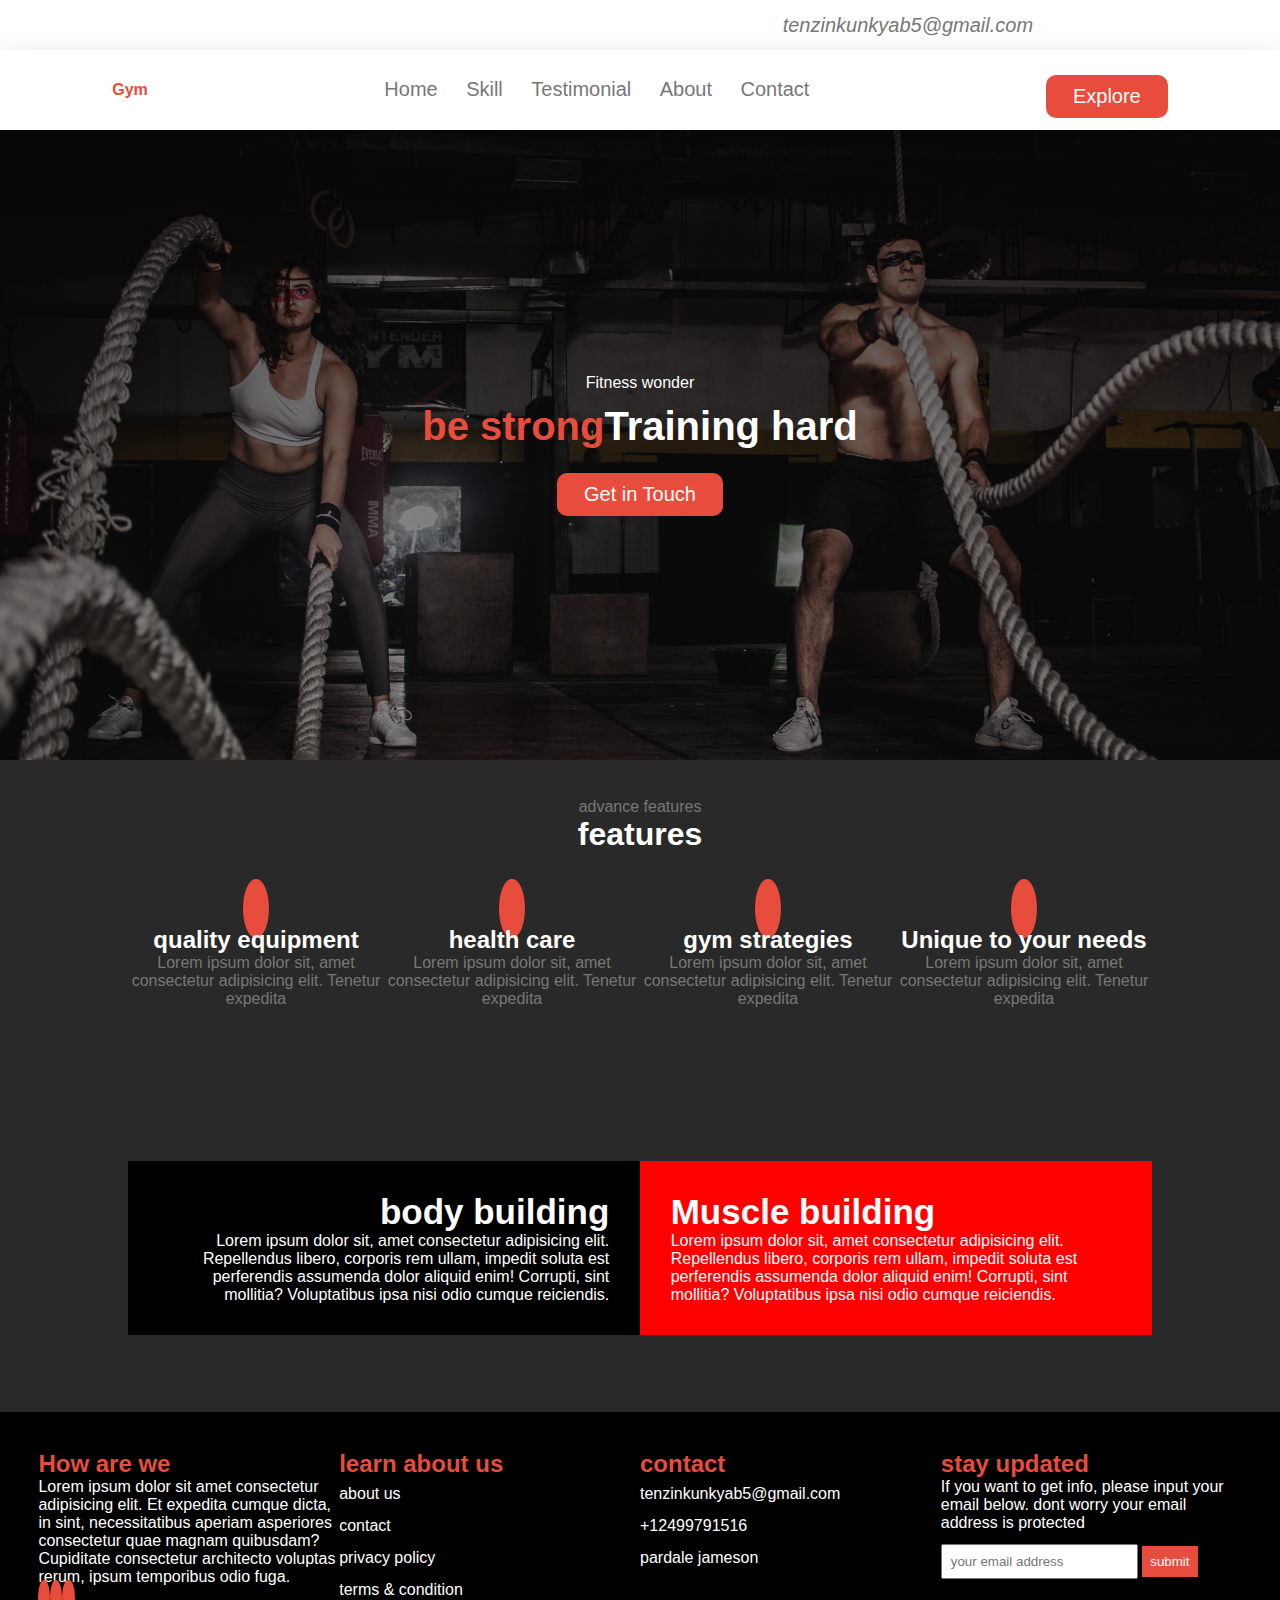
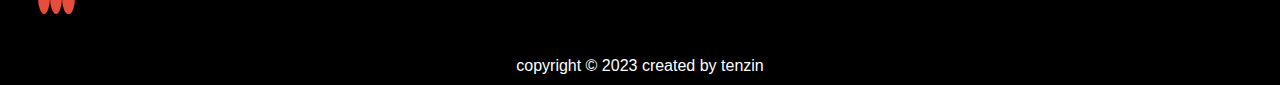
<file: index.html>
<!DOCTYPE html>
<html lang="en">
<head>
    <link rel="stylesheet" href="https://cdnjs.cloudflare.com/ajax/libs/font-awesome/6.4.2/css/all.min.css" integrity="sha512-z3gLpd7yknf1YoNbCzqRKc4qyor8gaKU1qmn+CShxbuBusANI9QpRohGBreCFkKxLhei6S9CQXFEbbKuqLg0DA==" crossorigin="anonymous" referrerpolicy="no-referrer" />
    <link rel="stylesheet" href="index.css">
    <meta charset="UTF-8">

    <meta name="viewport" content="width=device-width, initial-scale=1.0">
    <title>Gym</title>
</head>
<body>
   
     <section class="main-sec">
        <div class="nav">
            <div class="icon">
                <i class="fab fa-facebook"></i>
                <i class="fab fa-instagram"></i>
                <i class="fab fa-whatsapp"></i>
            </div>
            <div class="address">
                <span>
                    <i class="fas fa-envelope">tenzinkunkyab5@gmail.com</i>
                </span>
            </div>
        </div>
     <div class="navbar h-class">
        <h4 class="logo">Gym</h4>
        <ul class="items v-class">
            <li><a href="/">Home</a></li>
            <li><a href="/skill">Skill</a></li>
            <li><a href="/testimonial">Testimonial</a></li>
            <li><a href="/about.html">About</a></li>
            <li><a href="/contact.html">Contact</a></li>

        </ul>
        <button class="btn">Explore</button>
        <div class="burger">&#9776</div>
     </div>
     <div class="row">
        <div class="content">
            <p>Fitness wonder</p>
            <h1><span>be strong</span>Training hard</h1>
            <button class="btn">Get in Touch</button>
        </div>
     </div>


     </section>
  
      <!--features-->

      <section class="sec">
        <p>advance features</p>
        <h1>features</h1>
        <div class="boxes">
            <div class="box">
                <i class="fas fa-eject"></i>
                <h2>quality equipment</h2>
                <p>Lorem ipsum dolor sit, amet 
            consectetur adipisicing elit. Tenetur expedita</p>
            </div>

            <div class="box">
                <i class="fas fa-heart"></i>
                <h2>health care</h2>
                <p>Lorem ipsum dolor sit, amet consectetur 
                    adipisicing elit. Tenetur expedita</p>
            </div>
            <div class="box">
                <i class="fas fa-dumbbell"></i>
                <h2>gym strategies</h2>
                <p>Lorem ipsum dolor sit, amet 
                    consectetur adipisicing elit. Tenetur expedita</p>
            </div>
            <div class="box">
                <i class="fas fa-warehouse"></i>
                <h2>Unique to your needs</h2>
                <p>Lorem ipsum dolor sit, amet 
                    consectetur adipisicing elit. Tenetur expedita</p>
            </div>
        </div>
      </section>

      <section class="sec">
        <div class="boxes">
            <div class="box left">
                <h1>body building</h1>
                <p class="para">
                    Lorem ipsum dolor sit, amet consectetur adipisicing elit. Repellendus libero, corporis rem ullam, impedit soluta est perferendis assumenda dolor aliquid enim! Corrupti, 
                    sint mollitia? Voluptatibus ipsa nisi odio cumque reiciendis.
                </p>
            </div>
            <div class="box right">
                <h1>Muscle building</h1>
                <p class="para">
                    Lorem ipsum dolor sit, amet consectetur adipisicing elit. Repellendus libero, corporis rem ullam, impedit soluta est perferendis assumenda dolor aliquid enim! Corrupti, 
                    sint mollitia? Voluptatibus ipsa nisi odio cumque reiciendis.
                </p>
            </div>
        </div>
      </section>

      <!--footer-->

      <section class="f-sec">
        <div class="footer">
            <div class="f-box">
                <h2>How are we</h2>
                <p>Lorem ipsum dolor sit amet consectetur adipisicing elit. Et expedita cumque dicta, in sint, necessitatibus aperiam asperiores consectetur quae magnam quibusdam? Cupiditate 
                    consectetur architecto voluptas rerum, ipsum temporibus odio fuga.</p>
            
            <i class="fab fa-youtube"></i>
            <i class="fab fa-twitter"></i>

            <i class="fab fa-snapchat"></i>

                </div>
                <div class="f-box">
                    <h2>learn about us</h2>
                    <li>about us</li>
                    <li>contact</li>
                    <li>privacy policy</li>
                    <li>terms & condition</li>
                </div>
                <div class="f-box">
                    <h2>contact</h2>
                    <li>tenzinkunkyab5@gmail.com</li>
                    <li>+12499791516</li>
                    <li>pardale jameson</li>
                </div>
             
                <div class="f-box">
                    <h2>stay updated</h2>
                    <p>If you want to get info, please input your email
                        below. dont worry your email address is protected </p>
                        <input type="text" name="email" placeholder="your email address">
                        <button>submit</button>
                </div>
        </div>
      </section>

      <footer>copyright &copy;  2023 created by tenzin</footer>



    
    <script src="index.js"></script>
</body>
</html>
</file>
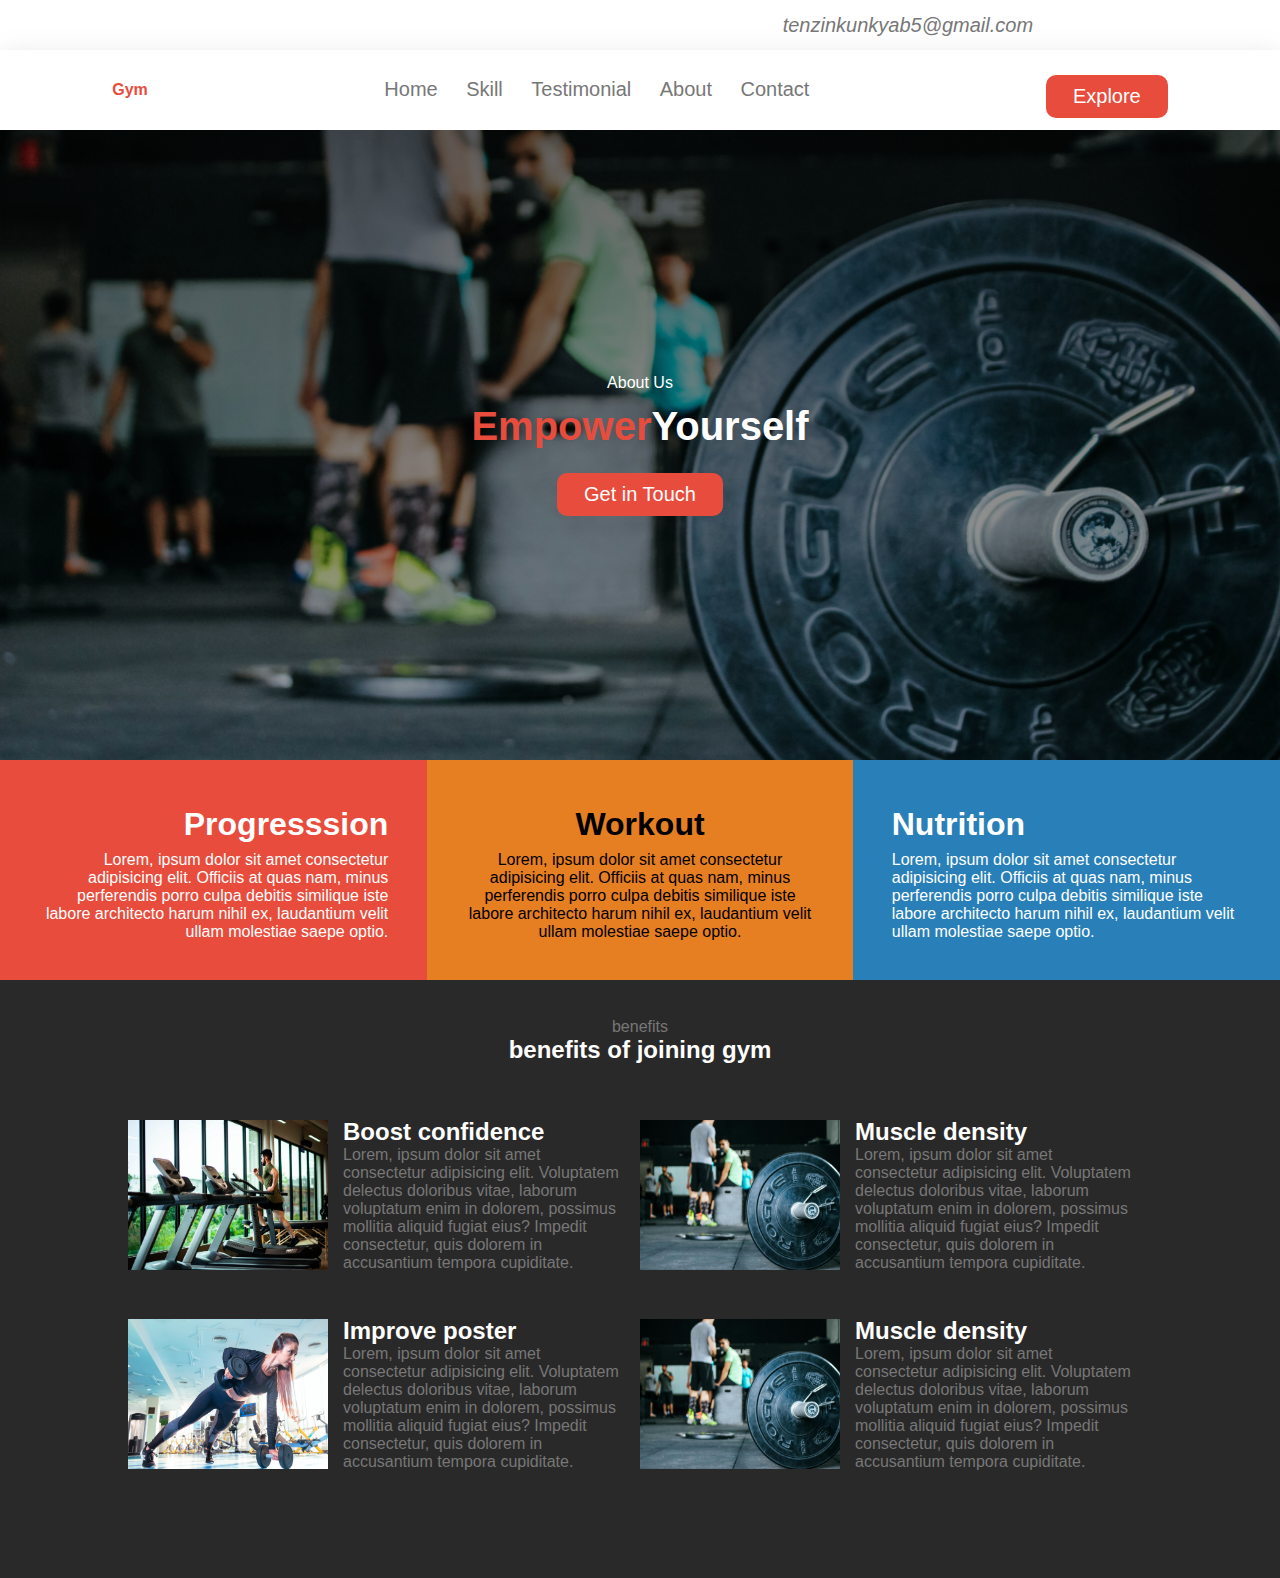
<file: about.html>
<!DOCTYPE html>
<html lang="en">
<head>
    <link rel="stylesheet" href="index.css">
    <link rel="stylesheet" href="https://cdnjs.cloudflare.com/ajax/libs/font-awesome/6.4.2/css/all.min.css" integrity="sha512-z3gLpd7yknf1YoNbCzqRKc4qyor8gaKU1qmn+CShxbuBusANI9QpRohGBreCFkKxLhei6S9CQXFEbbKuqLg0DA==" crossorigin="anonymous" referrerpolicy="no-referrer" />

    <meta charset="UTF-8">
    <meta name="viewport" content="width=device-width, initial-scale=1.0">
    <title>Gym</title>
</head>
<body>
    <section class="main-sec">
        <div class="nav">
            <div class="icon">
                <i class="fab fa-facebook"></i>
                <i class="fab fa-instagram"></i>
                <i class="fab fa-whatsapp"></i>
            </div>
            <div class="address">
                <span>
                    <i class="fas fa-envelope">tenzinkunkyab5@gmail.com</i>
                </span>
            </div>
        </div>
     <div class="navbar h-class">
        <h4 class="logo">Gym</h4>
        <ul class="items v-class">
            <li><a href="/">Home</a></li>
            <li><a href="/skill">Skill</a></li>
            <li><a href="/testimonial">Testimonial</a></li>
            <li><a href="/about.html">About</a></li>
            <li><a href="/contact.html">Contact</a></li>

        </ul>
        <button class="btn">Explore</button>
        <div class="burger">&#9776</div>
     </div>
     <div class="row row-2">
        <div class="content">
            <p>About Us</p>
            <h1><span>Empower</span>Yourself</h1>
            <button class="btn">Get in Touch</button>
        </div>
     </div>


     </section>


     <!-- categories-->

      <section class="A-box">
      <div class="Aboxes">
        <div class="Abox">
            <i class="fas fa-clock"></i>
                <h1>Progresssion</h1>
          <p>Lorem, ipsum dolor sit amet consectetur adipisicing elit. Officiis at quas nam, minus perferendis porro culpa debitis similique iste labore 
            architecto harum nihil ex, laudantium velit ullam molestiae saepe optio.</p>
        </div>
        <div class="Abox">
            <i class="fas fa-dumbbell"></i>
                <h1>Workout</h1>
          <p>Lorem, ipsum dolor sit amet consectetur adipisicing elit. Officiis at quas nam, minus perferendis porro culpa debitis similique iste labore 
            architecto harum nihil ex, laudantium velit ullam molestiae saepe optio.</p>
        </div>
        <div class="Abox">
            <i class="fab fa-nutritionix"></i>
                <h1>Nutrition</h1>
          <p>Lorem, ipsum dolor sit amet consectetur adipisicing elit. Officiis at quas nam, minus perferendis porro culpa debitis similique iste labore 
            architecto harum nihil ex, laudantium velit ullam molestiae saepe optio.</p>
        </div>
      </div>
    </section>

<!-- benefits-->    

<section class="sec">
    <p>benefits</p>
    <h2>benefits of joining gym</h2>
    <div class="boxes">
        <div>
            <div class="B-box">
                <img src="img/pic3.jpg" alt="">
                <div>
                    <h2>Boost confidence</h2>
                    <p>Lorem, ipsum dolor sit amet consectetur adipisicing elit. Voluptatem delectus doloribus vitae, laborum voluptatum enim in dolorem, possimus mollitia aliquid fugiat 
                        eius? Impedit consectetur, 
                        quis dolorem in accusantium tempora cupiditate.</p>
                </div>
            </div>
            <div class="B-box">
                <img src="img/pic4.jpg" alt="">
                <div>
                    <h2>Improve poster</h2>
                    <p>Lorem, ipsum dolor sit amet consectetur adipisicing elit. Voluptatem delectus doloribus vitae, laborum voluptatum enim in dolorem, possimus mollitia aliquid fugiat 
                        eius? Impedit consectetur, 
                        quis dolorem in accusantium tempora cupiditate.</p>
                </div>
            </div>


        </div>
        <div>
            <div class="B-box">
                <img src="img/pic2.jpg" alt="">
                <div>
                    <h2>Muscle density</h2>
                    <p>Lorem, ipsum dolor sit amet consectetur adipisicing elit. Voluptatem delectus doloribus vitae, laborum voluptatum enim in dolorem, possimus mollitia aliquid fugiat 
                        eius? Impedit consectetur, 
                        quis dolorem in accusantium tempora cupiditate.</p>
                </div>
            </div>
            <div class="B-box">
                <img src="img/pic2.jpg" alt="">
                <div>
                    <h2>Muscle density</h2>
                    <p>Lorem, ipsum dolor sit amet consectetur adipisicing elit. Voluptatem delectus doloribus vitae, laborum voluptatum enim in dolorem, possimus mollitia aliquid fugiat 
                        eius? Impedit consectetur, 
                        quis dolorem in accusantium tempora cupiditate.</p>
                </div>
            </div>
        </div>
    </div>
   
    
</section>
<script src="index.js"></script>

    </body>
</html>
</file>
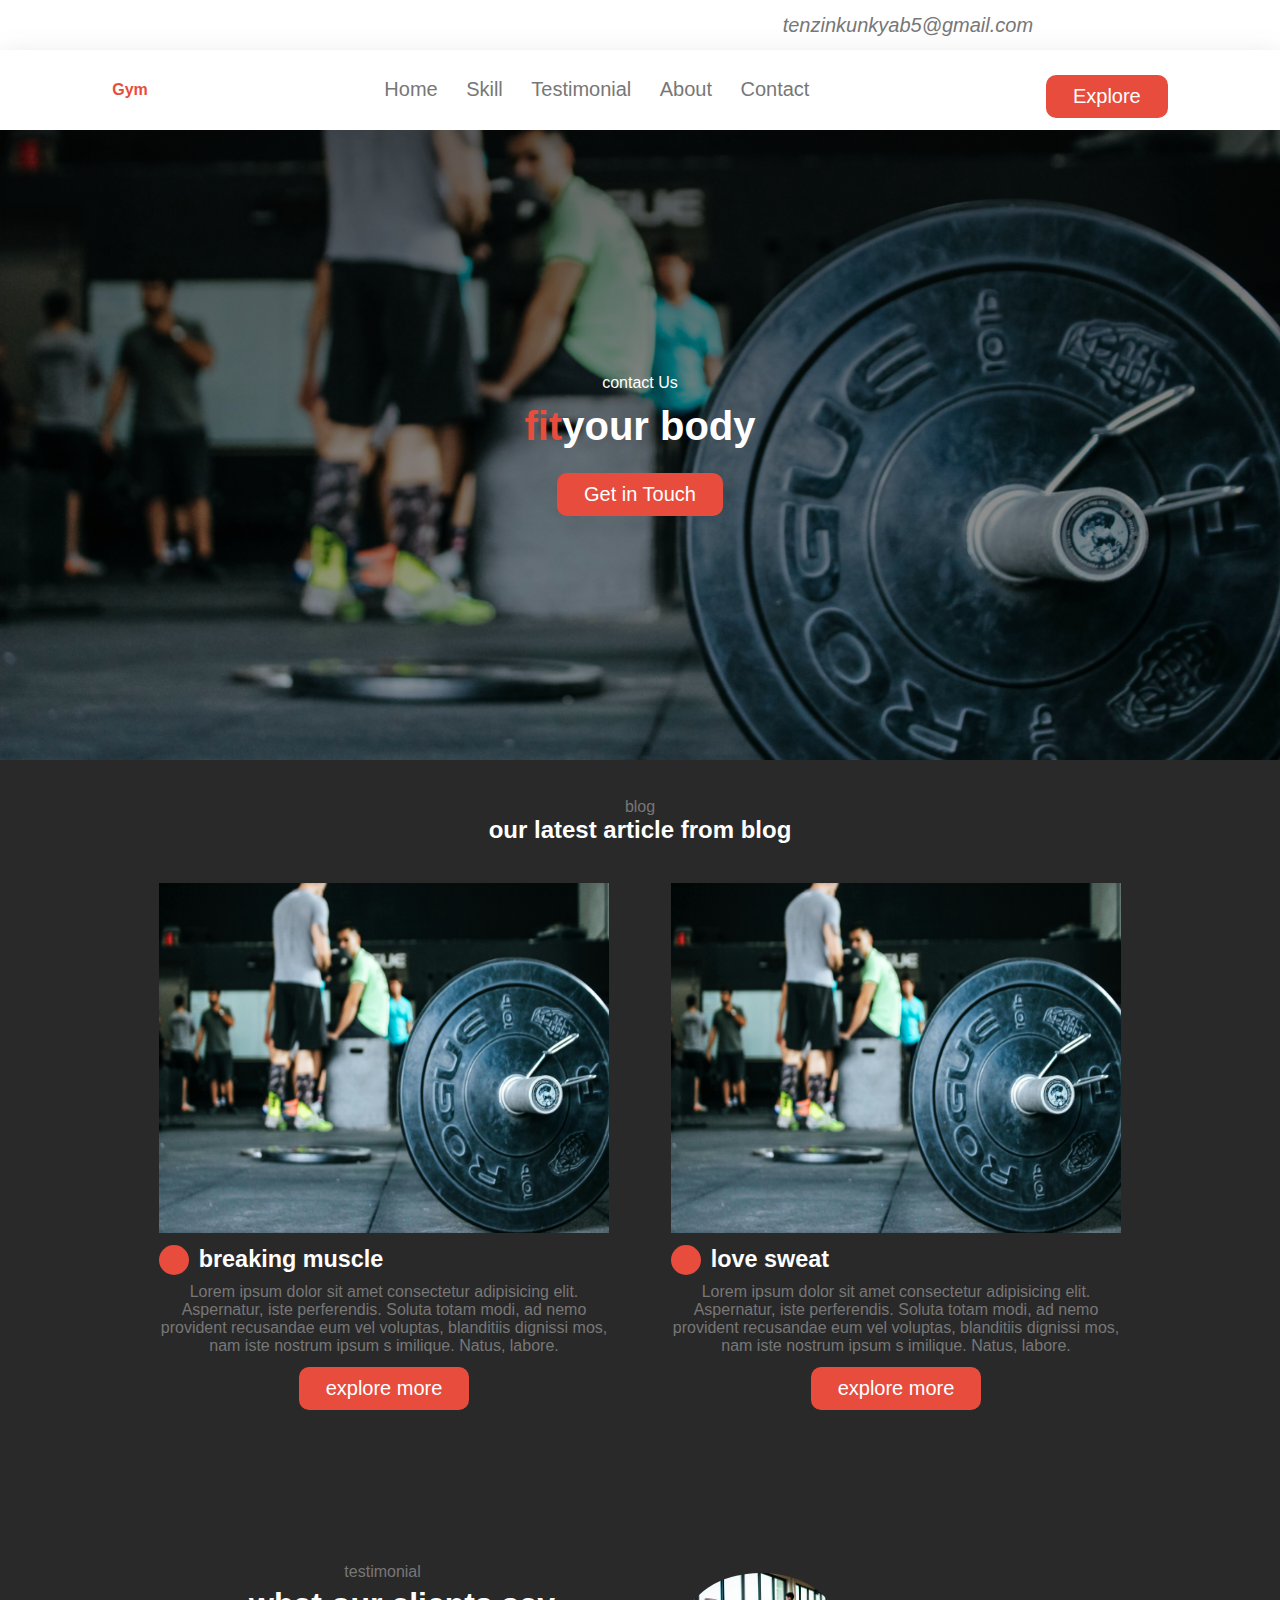
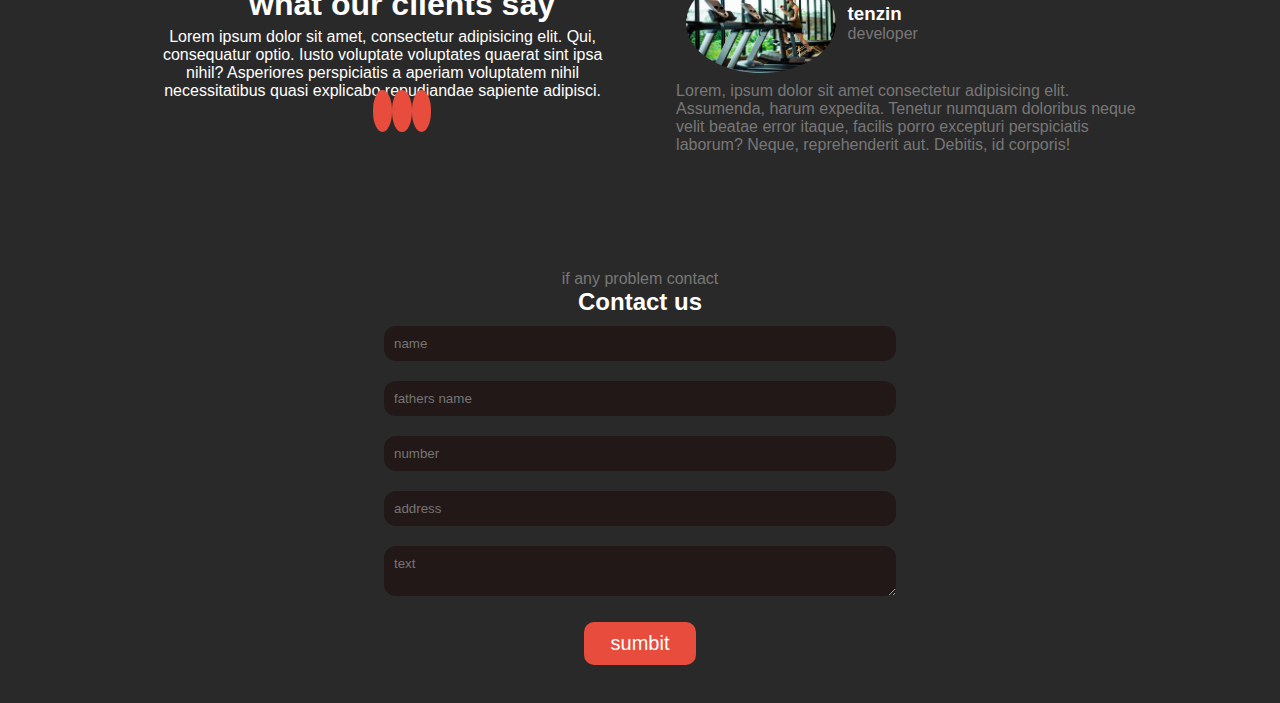
<file: contact.html>
<!DOCTYPE html>
<html lang="en">
   <head>
    <link rel="stylesheet" href="index.css">
    <link rel="stylesheet" href="https://cdnjs.cloudflare.com/ajax/libs/font-awesome/6.4.2/css/all.min.css" integrity="sha512-z3gLpd7yknf1YoNbCzqRKc4qyor8gaKU1qmn+CShxbuBusANI9QpRohGBreCFkKxLhei6S9CQXFEbbKuqLg0DA==" crossorigin="anonymous" referrerpolicy="no-referrer" />

    <meta charset="UTF-8">
    <meta name="viewport" content="width=device-width, initial-scale=1.0">
    <title>Gym</title>
</head>
<body>
    <section class="main-sec">
        <div class="nav">
            <div class="icon">
                <i class="fab fa-facebook"></i>
                <i class="fab fa-instagram"></i>
                <i class="fab fa-whatsapp"></i>
            </div>
            <div class="address">
                <span>
                    <i class="fas fa-envelope">tenzinkunkyab5@gmail.com</i>
                </span>
            </div>
        </div>
     <div class="navbar h-class">
        <h4 class="logo">Gym</h4>
        <ul class="items v-class">
            <li><a href="/">Home</a></li>
            <li><a href="/skill">Skill</a></li>
            <li><a href="/testimonial">Testimonial</a></li>
            <li><a href="/about.html">About</a></li>
            <li><a href="/contact.html">Contact</a></li>

        </ul>
        <button class="btn">Explore</button>
        <div class="burger">&#9776</div>
     </div>
     <div class="row row-2">
        <div class="content">
            <p>contact Us</p>
            <h1><span>fit</span>your body</h1>
            <button class="btn">Get in Touch</button>
        </div>
     </div>


     </section>

     <!-----____blog-->

     <section class="sec">
        <p>blog</p>
        <h2>our latest article from blog</h2>
        <div class="boxes">
            <div class="Bbox">
                <img src="img/pic2.jpg" alt="">
                <div class="blog">
                    <i class="fas fa-dumbbell"></i>
                    <h3>breaking muscle</h3>
                </div>
                <p>Lorem ipsum dolor sit amet consectetur adipisicing elit. Aspernatur, iste perferendis. Soluta totam modi, ad nemo provident recusandae eum vel voluptas, blanditiis dignissi
                    mos, nam iste nostrum ipsum s
                    imilique. Natus, labore.
                </p>
                <button class="btn btn1">explore more</button>
            </div>
            <div class="Bbox">
                <img src="img/pic2.jpg" alt="">
                <div class="blog">
                    <i class="fas fa-eject"></i>
                    <h3>love sweat</h3>
                </div>
                <p>Lorem ipsum dolor sit amet consectetur adipisicing elit. Aspernatur, iste perferendis. Soluta totam modi, ad nemo provident recusandae eum vel voluptas, blanditiis dignissi
                    mos, nam iste nostrum ipsum s
                    imilique. Natus, labore.
                </p>
                <button class="btn btn1">explore more</button>
            </div>
        </div>
     </section>

     <!-- testimonial-->
     <section class="sec">
        <div class="boxes">
            <div class="Bbox testi">
                <p>testimonial</p>
                <h1>what our clients say</h1>
                <p class="para">Lorem ipsum dolor sit amet, consectetur adipisicing elit. Qui, consequatur optio. Iusto voluptate voluptates quaerat sint ipsa nihil? Asperiores perspiciatis a aperiam 
                    voluptatem nihil necessitatibus 
                    quasi explicabo repudiandae sapiente adipisci.
                </p>
                <i class="fab fa-whatsapp"></i>
                <i class="fab fa-facebook"></i>
                <i class="fab fa-snapchat"></i>
            </div>
            <div class="testi_box">
                <div class="testi_con">
                    <img src="img/pic3.jpg" alt="">
                    <div>
                        <h3>tenzin</h3>
                        <p>developer</p>
                    </div>
                </div>
                <p>Lorem, ipsum dolor sit amet 
                    consectetur adipisicing elit. 
                    Assumenda, harum expedita. Tenetur 
                    numquam doloribus neque velit beatae error itaque, 
                    facilis porro excepturi perspiciatis laborum? Neque, 
                    reprehenderit aut. Debitis, id corporis!</p>
            </div>
        </div>
     </section>

     <!--form-->
   <section class="sec">
    <p>if any problem contact</p>
    <h2>Contact us</h2>
    <form class="form">
        <input type="text" name="name" placeholder="name">
        <input type="text" name="fname" placeholder="fathers name">
        <input type="number" name="num" placeholder="number">
        <input type="text" name="address" placeholder="address">
        <textarea name="text" placeholder="text"></textarea>
        <button class="btn btn1">sumbit</button>


    </form>
   </section>
   <script src="index.js"></script>

</body>
</html>
</file>
<file: index.css>
@import url('https://fonts.googleapis.com/css2?family=Gabarito&family=Roboto:wght@100;300&display=swap');

*{
    box-sizing: border-box;
    margin: 0;
    padding: 0;
    font-family: 'Gabarito', sans-serif;
    font-family: 'Roboto', sans-serif;
    font-family: 'Space Grotesk' , sans-serif;
    transition: all 0.3s linear;

}
.navbar{
    display: flex;
    justify-content: space-around;
    align-items: center;
    width: 100%;
    height: 80px;
    background-color: white;
    box-shadow: rgba(100,100,111,0.2) 0px 7px 29px 0px;

}
.logo{
    color:#e74c3c ;
}
.navbar li{
    display: inline-block;
    padding: 10px 8px;
}

.navbar li a {
    text-decoration: none;
    color: #777;
    font-size: 20px;
    padding: 4px;
}
.navbar ul li::after {
    content: '';
    height: 2px;
    width: 0%;
    background:#FC6C85;
    display: block;
    margin: auto;
    transition: 0.3s;
}
.navbar ul li:hover::after{
    width: 100%;
}
.btn {
    background-color: #e74c3c;
    color: white;
    border: none;
    border-radius: 10px;
    padding: 10px 27px;
    cursor: pointer;
   font-size: 20px;
}
.btn:hover{
    background-color: #2a2929 ;
}
.nav{
    display: flex;
    justify-content: space-around;
    align-items: center;
    height: 50px;
    
}
.icon, .address{
    color: #777;
    font-size: 20px;
}
.icon i{
    padding: 0 7px;
}
.icon i:hover{
    color: #e74c3c;
    cursor: pointer;
}
.burger{
    display: none;
    position: absolute;
    z-index: 3;
    top: 13%;
    right: 5%;
    cursor: pointer;
    font-size: 33px;
    color: #FC6C85;

}
.row{
     
    background-image: linear-gradient(rgb(4 3 3/60%),rgb(0 0 0/33%)),
    url(img/pic1.jpg);
    background-position:center ;
    background-repeat: no-repeat;
    background-size: cover;

}
.content{
    display: flex;
    justify-content: center;
    align-items: center;
    height: 70vh;
    flex-direction: column;
    color: white;

}
.content h1{
    font-size: 40px;
    padding: 12px 0;
}
.content h1 span{
    color: #e74c3c;
}

/* feautures*/

.sec{
    background-color: #2a2929;
    text-align: center;
    padding: 3% 0;
    color: white;

}
.sec p{
    color: #777;
}
.boxes{
    width: 80%;
    margin: auto;
    display: flex;
    padding: 3% 0;
    color: white;
}
.box i{
    background-color:#e74c3c;
    border-radius: 50%;
    padding: 5%;
    font-size: 30px;
    margin-bottom: 17px;
}

/* building */
.left{
    background-color: black;
    text-align: right;
    padding: 3%;
}
.right{
    background-color: red;
    text-align: left;
    padding: 3%;
}
.box h1{
    font-size: 35px;

}

.sec .para{
    color: white;
}

/* footer */

.f-sec{
    background-color: black;
    color: white;
    padding: 3% 0;

}
.footer{
    padding: 0 3%;
    display: flex;
    justify-content: center;
}

.f-box{
    flex-basis: 25%;
}
.f-box li{
    list-style: none;
    padding:7px 0;
}
.f-box h2{
    color: #e74c3c;
    padding-bottom:7px 12px;
}

.f-box i, .testi i{
    background-color: #e74c3c;
    border-radius: 50%;
    padding: 2%;
    font-size: 20px;
    margin-top: 17px;
    cursor: pointer;
}
.f-box i:hover, .testi i:hover{
    background-color: #2a2929;
    color: #e74c3c;
}

.f-box input,button{
    padding: 8px;
    margin-top: 12px;
    outline: none;
}
.f-box button{
    color: white;
    background-color: #e74c3c;
    border: none;
    cursor: pointer;
}
.f-box button:hover{
    letter-spacing: 2px;
}

footer{
    text-align: center;
    background-color: black;
    color: white;
    padding: 10px 0 ;
}

.row-2{
    background-image: linear-gradient(rgb(4 3 3/60%),rgb(0 0 0/35%)),
    url(img/pic2.jpg);
}
.Aboxes{
    display: flex;
}
.Abox {
padding: 3%;
}
.Abox h1{
    padding: 8px 0;
}
.Abox i {
    font-size: 35px;
}
.Aboxes div:nth-child(1){
    color: white;
    text-align: right;
    background-color: #e74c3c;
}
.Aboxes div:nth-child(2){
    text-align: center;
    background-color: #e67e22;
}
.Aboxes div:nth-child(3){
    text-align: left;
    background-color: #2980b9;
    color: white;
}

/* benefits-----*/

.B-box{
    display: flex;
    margin-bottom: 3%;
    align-items: center;
}
.B-box img{
    width: 200px;
    height: 150px;
}
.B-box div{
    text-align: left;
    padding: 15px;
}

/* contact*/

.Bbox{
    text-align: center;
    padding: 0 3%;
}
.Bbox img{
    width: 100%;
    height: 350px;
}
.blog{
    display: flex;
    align-items: center;
    font-size: 20px;
    margin: 8px 0;
}

.blog i{
    color: white;
    background-color: #e74c3c;
    padding: 15px;
    border-radius: 50%;
    margin-right: 10px;
}
.btn1{
    background-color: #e74c3c;
}
.btn1:hover{
    background-color:#777;
    letter-spacing: 2px;
}

/* testimonial */

.testi h1{
    padding: 1% 0;
}
.testi p{
    padding-right: 8%;
}
.testi_box{
    display: flex;
    justify-content: center;
    flex-direction: column ;
    text-align: left;
}
.testi_con{
    display: flex;
    align-items: center;
    padding: 2%;
}
.testi_con div{
    padding-left: 12px;

}
.testi_con img{
    border-radius: 50%;
    height: 100px ;
}
/*form*/
/*contact */

.form{
    width: 40%;
    margin: auto;
}
.form input, textarea{
    width: 100%;
    margin: 10px 0;
    padding: 10px;
    outline: none;
    border-radius: 12px;
    
  
    background: #221818;
    border: none;
    color: white;
}
.form::placeholder{
    color: #bdb2b2;
}

@media only screen and (max-width:870px){
    .burger{
        display: block;
    }
    .navbar{
        height: 400px;
        justify-content: space-around;
        flex-direction: column;
        transition: all 0.8s ease-out;
        position: relative;
        overflow: hidden;
        padding: 3% 0;
    }
    .navbar li{
        display: block;
    }
    .h-class{
        height: 78px;

    }
    .v-class{
        opacity: 0;
    }
}
@media only screen and (max-width:730px){

.boxes{
    flex-direction: column;
}
.box, .f-box{
   
    padding: 3%;
}
.footer , .Aboxes{
    flex-direction: column;
}
.img, .cont{
    width: 100%;
}
.Bbox{
    padding: 1% 3%;
}


}
</file>
